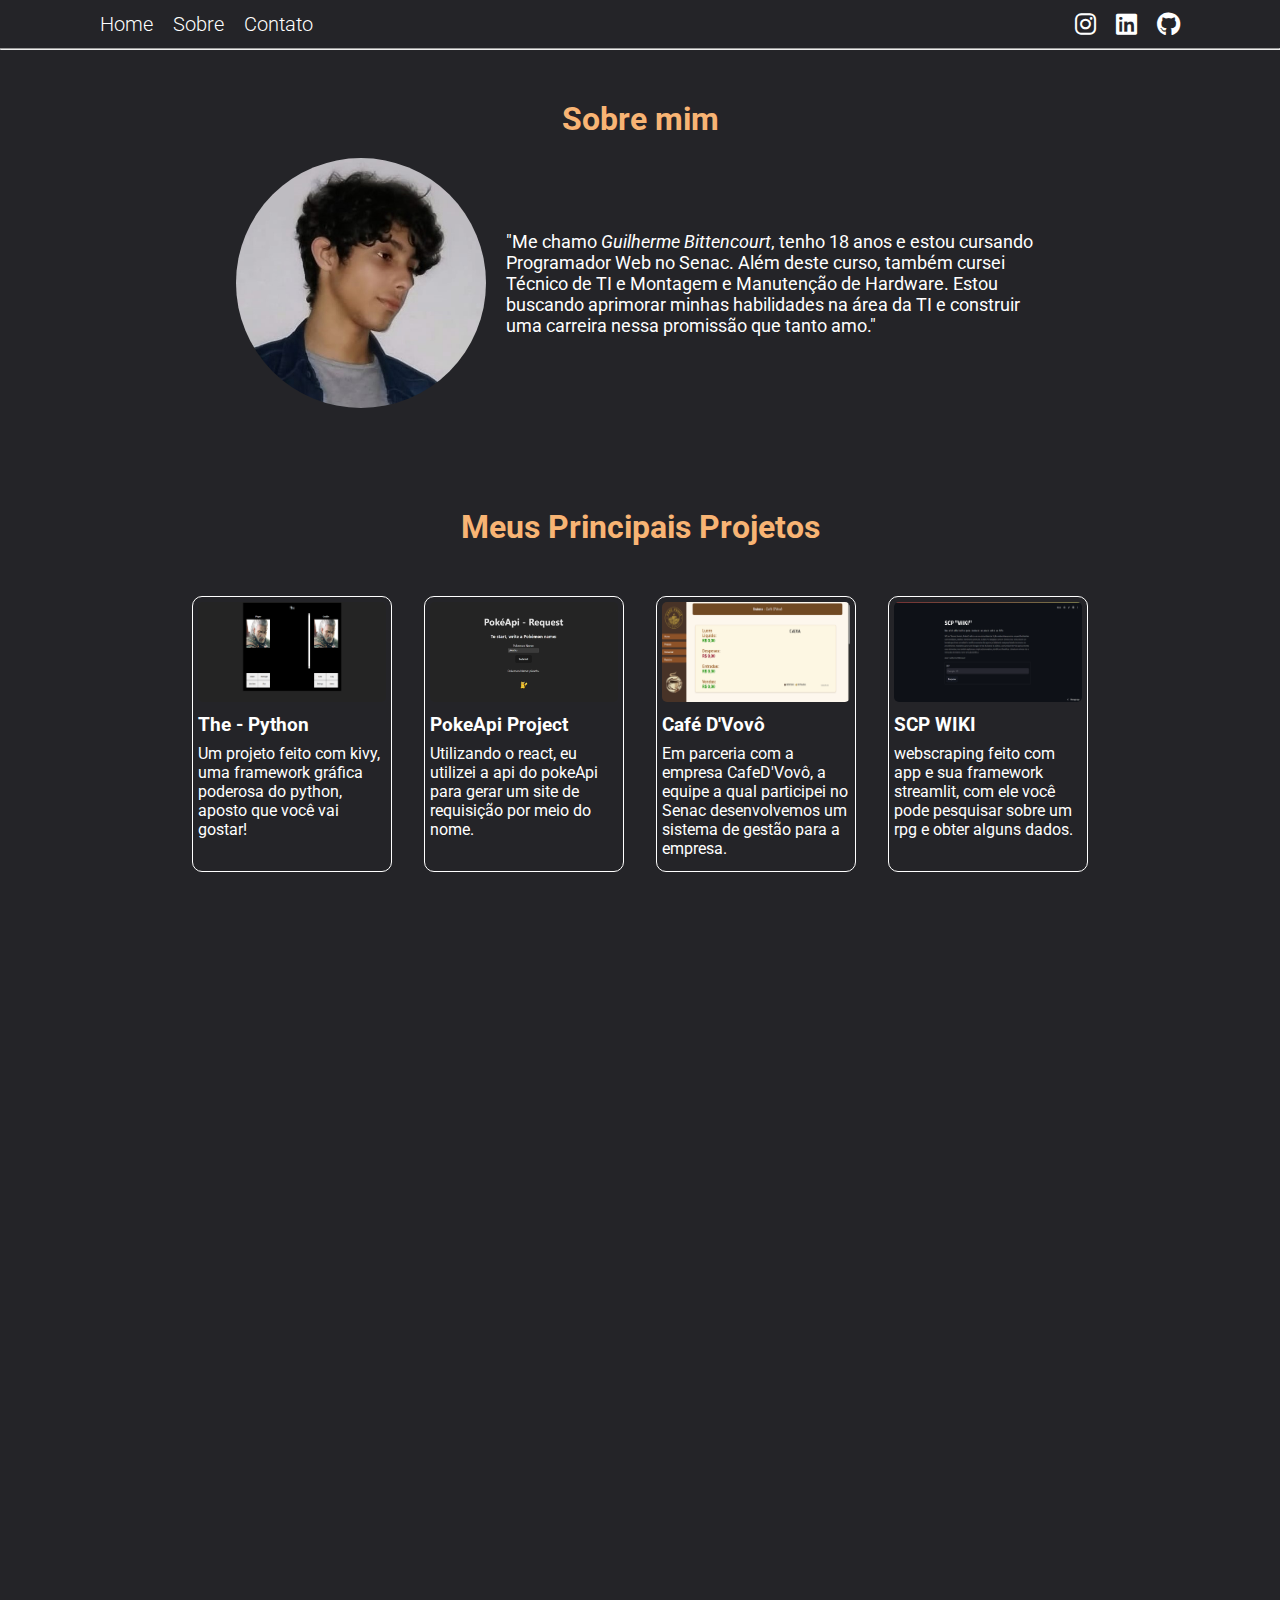
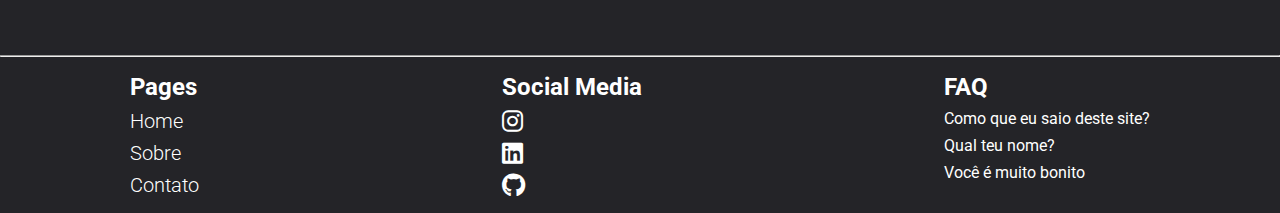
<file: index.html>
<!DOCTYPE html>
<html lang="pt-br">
<head>
  <meta charset="UTF-8">
  <meta name="viewport" content="width=device-width, initial-scale=1.0">
  <link rel="shortcut icon" href="./assets/favicon.ico" type="image/x-icon">
  <link rel="stylesheet" href="https://cdnjs.cloudflare.com/ajax/libs/font-awesome/6.5.1/css/all.min.css">
  <link rel="stylesheet" href="assets/css/style.css">
  <link rel="stylesheet" href="assets/css/header.css">
  <link rel="stylesheet" href="assets/css/footer.css">
  <title>Guilherme Bittencourt - Uma landpage pessoal</title>
</head>



<body>
  <header>
    <nav>
      <ul>
        <li><a href="#">Home</a></li>
        <li><a href="./pages/about.html">Sobre</a></li>
        <li><a href="./pages/contact.html">Contato</a></li>
      </ul>
      <ul>
        <li><a href="https://www.instagram.com/gui.a.bitt"><i class="fa-brands fa-instagram brand-icon"></a></i></li>
        <li><a href="https://www.linkedin.com/in/guilherme-bitt/"><i class="fa-brands fa-linkedin brand-icon"></a></i></li>
        <li><a href="https://github.com/guilhermebitt"> <i class="fa-brands fa-github brand-icon"></a></i></li>
      </ul>
    </nav>
    <hr>
  </header>



  <main>
    <!-- ABOUT -->
    <section id="about">
      <h1>Sobre mim</h1>
      <img src="./assets/img/me.jpg" alt="imagem de um homem jovem de perfil, com cabelo curto escuro e vestido de uma jaqueta jeans azul e camisa branca.">
      <p>"Me chamo <span>Guilherme Bittencourt</span>, tenho 18 anos e estou cursando Programador Web no Senac. Além deste curso, também cursei Técnico de TI e Montagem e Manutenção de Hardware. Estou buscando aprimorar minhas habilidades na área da TI e construir uma carreira nessa promissão que tanto amo."</p>
    </section>



    <!-- IMAGE GALLERY -->
    <section id="glr">
      <h1>Meus Principais Projetos</h1>
      <div>
        <a href="https://github.com/guilhermebitt" target="_blank">
          <div class="img-glr">
            <img src="./assets/img/the.png" alt="image">
            <h3>The - Python</h3>
            <p>Um projeto feito com kivy, uma framework gráfica poderosa do python, aposto que você vai gostar!</p>
          </div>
        </a>
        
        <a href="https://guilhermebitt.github.io/pokeapi-react/" target="_blank">
          <div class="img-glr">
            <img src="./assets/img/pokeapi.png" alt="image">
            <h3>PokeApi Project</h3>
            <p>Utilizando o react, eu utilizei a api do pokeApi para gerar um site de requisição por meio do nome.</p>
          </div>
        </a>
        
        <a href="https://cafedvovo.ct.ws/" target="_blank">
          <div class="img-glr">
            <img src="./assets/img/cafedvovo.png" alt="image">
            <h3>Café D'Vovô</h3>
            <p>Em parceria com a empresa CafeD'Vovô, a equipe a qual participei no Senac desenvolvemos um sistema de gestão para a empresa.</p>
          </div>
        </a>
        
        <a href="https://webscraping-app-guilherme.streamlit.app/" target="_blank">
          <div class="img-glr">
            <img src="./assets/img/scp-wiki.png" alt="image">
            <h3>SCP WIKI</h3>
            <p>webscraping feito com app e sua framework streamlit, com ele você pode pesquisar sobre um rpg e obter alguns dados.</p>
          </div>
        </a>
      </div>
    </section>



    <!-- WORKING RIGHT NOW -->
    <section id="wip">
      <h1>Projeto Atual - MakeAQuestion</h1>
      <img src="./assets/img/makeaquestion.png" alt="MakeAQuestion">
      <p>MakeAQuestion é um projeto feito com a parceria de <span>Vinícius Duarte</span>, <span>Gustavo Henrique</span> e <span>Emanuel</span>. O projeto segue a premissa de um local público onde qualquer usuário consegue depositar sua pergunta em qualquer eixo temático e receber uma resposta de alguma pessoa especializada (ou não) naquele tema. O usuário também consegue fazer perguntas mantendo seu anonimato.</p>
    </section>



    <!-- CONTACT -->
    <section id="contact">
      <h1>Entre em Contato</h1>
      <a href="./pages/contact.html"><button id="to-contact">Ir para página de contato</button></a>
    </section>

  </main>



  <footer>
    <hr class="footer-hr">
    <div>
      <ul>
        <h2>Pages</h2>
        <li><a href="./">Home</a></li>
        <li><a href="./pages/about.html">Sobre</a></li>
        <li><a href="./pages/contact.html">Contato</a></li>
      </ul>
      <ul>
        <h2>Social Media</h2>
        <li><a href="https://www.instagram.com/gui.a.bitt"><i class="fa-brands fa-instagram brand-icon"></a></i></li>
        <li><a href="https://www.linkedin.com/in/guilherme-bitt/"><i class="fa-brands fa-linkedin brand-icon"></a></i></li>
        <li><a href="https://github.com/guilhermebitt"> <i class="fa-brands fa-github brand-icon"></a></i></li>
      </ul>
      <ul>
        <h2>FAQ</h2>
        <li>Como que eu saio deste site?</li>
        <li>Qual teu nome?</li>
        <li>Você é muito bonito</li>
      </ul>
    </div>
  </footer>

  <script src="./scripts/main.js"></script>
</body>


</html>
</file>
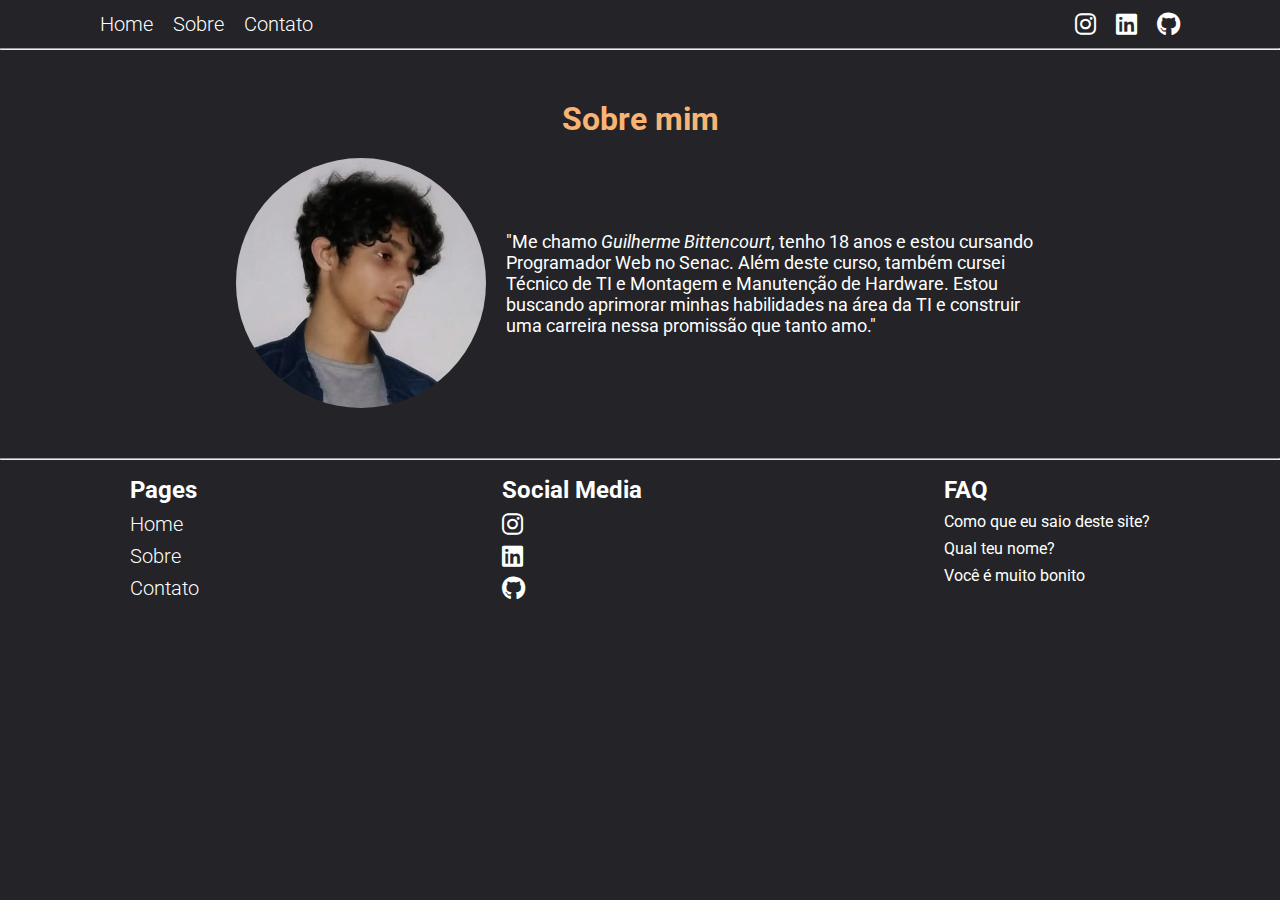
<file: pages/about.html>
<!DOCTYPE html>
<html lang="pt-br">
<head>
  <meta charset="UTF-8">
  <meta name="viewport" content="width=device-width, initial-scale=1.0">
  <link rel="shortcut icon" href="./assets/favicon.ico" type="image/x-icon">
  <link rel="stylesheet" href="https://cdnjs.cloudflare.com/ajax/libs/font-awesome/6.5.1/css/all.min.css">
  <link rel="stylesheet" href="../assets/css/style.css">
  <link rel="stylesheet" href="../assets/css/header.css">
  <link rel="stylesheet" href="../assets/css/footer.css">
  <title>Guilherme Bittencourt - Uma landpage pessoal</title>
</head>



<body>
  <header>
    <nav>
      <ul>
        <li><a href="../index.html">Home</a></li>
        <li><a href="./about.html">Sobre</a></li>
        <li><a href="./contact.html">Contato</a></li>
      </ul>
      <ul>
        <li><a href="https://www.instagram.com/gui.a.bitt"><i class="fa-brands fa-instagram brand-icon"></a></i></li>
        <li><a href="https://www.linkedin.com/in/guilherme-bitt/"><i class="fa-brands fa-linkedin brand-icon"></a></i></li>
        <li><a href="https://github.com/guilhermebitt"> <i class="fa-brands fa-github brand-icon"></a></i></li>
      </ul>
    </nav>
    <hr>
  </header>



  <main>
    <section id="about">
      <h1>Sobre mim</h1>
      <img src="../assets/img/me.jpg" alt="imagem de um homem jovem de perfil, com cabelo curto escuro e vestido de uma jaqueta jeans azul e camisa branca.">
      <p>"Me chamo <span>Guilherme Bittencourt</span>, tenho 18 anos e estou cursando Programador Web no Senac. Além deste curso, também cursei Técnico de TI e Montagem e Manutenção de Hardware. Estou buscando aprimorar minhas habilidades na área da TI e construir uma carreira nessa promissão que tanto amo."</p>
    </section>
  </main>



  <footer>
    <hr class="footer-hr">
    <div>
      <ul>
        <h2>Pages</h2>
        <li><a href="../index.html">Home</a></li>
        <li><a href="./about.html">Sobre</a></li>
        <li><a href="./contact.html">Contato</a></li>
      </ul>
      <ul>
        <h2>Social Media</h2>
        <li><a href="https://www.instagram.com/gui.a.bitt"><i class="fa-brands fa-instagram brand-icon"></a></i></li>
        <li><a href="https://www.linkedin.com/in/guilherme-bitt/"><i class="fa-brands fa-linkedin brand-icon"></a></i></li>
        <li><a href="https://github.com/guilhermebitt"> <i class="fa-brands fa-github brand-icon"></a></i></li>
      </ul>
      <ul>
        <h2>FAQ</h2>
        <li>Como que eu saio deste site?</li>
        <li>Qual teu nome?</li>
        <li>Você é muito bonito</li>
      </ul>
    </div>
  </footer>

  <script src="../scripts/main.js"></script>
</body>


</html>
</file>
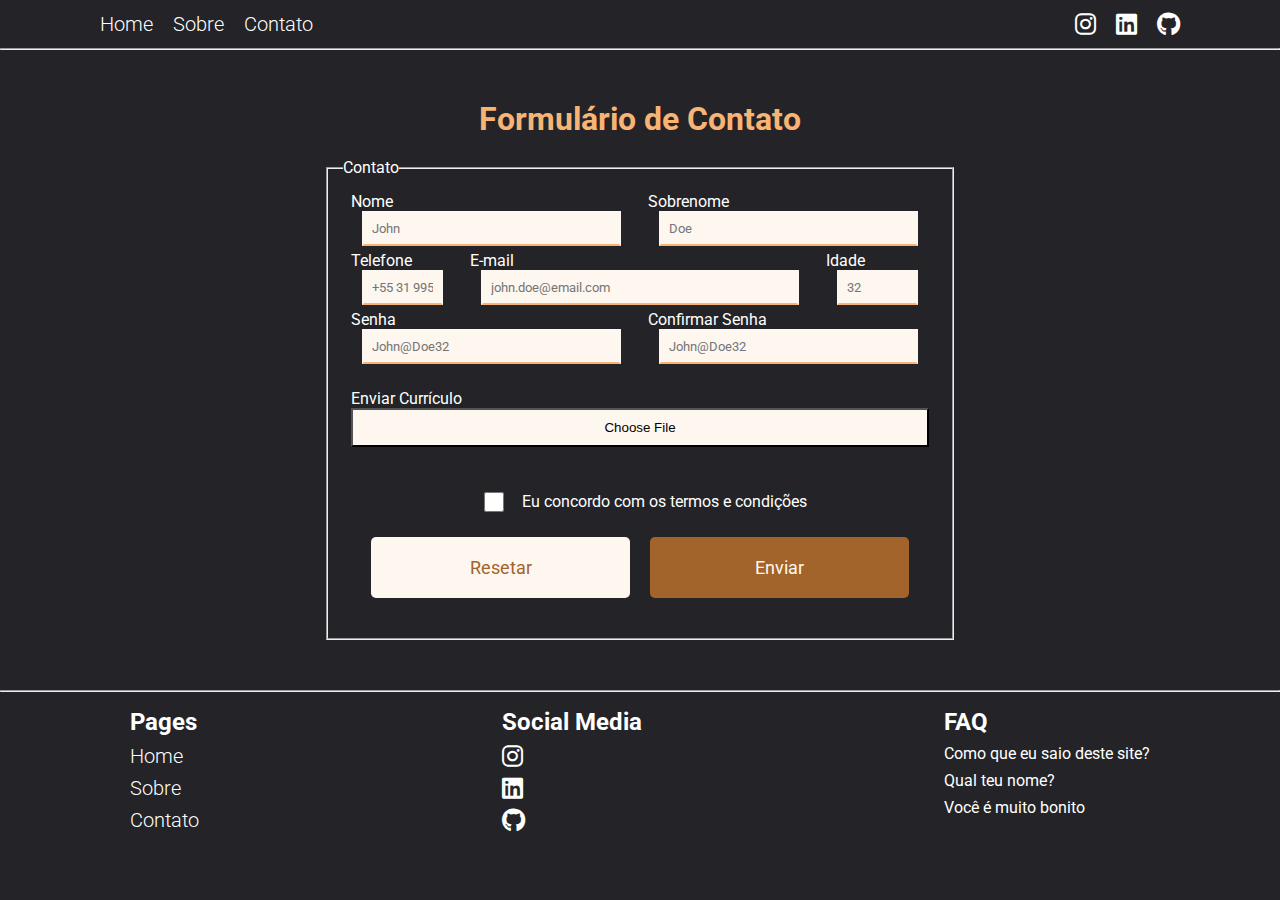
<file: pages/contact.html>
<!DOCTYPE html>
<html lang="pt-br">
<head>
  <meta charset="UTF-8">
  <meta name="viewport" content="width=device-width, initial-scale=1.0">
  <link rel="shortcut icon" href="./assets/favicon.ico" type="image/x-icon">
  <link rel="stylesheet" href="https://cdnjs.cloudflare.com/ajax/libs/font-awesome/6.5.1/css/all.min.css">
  <link rel="stylesheet" href="../assets/css/style.css">
  <link rel="stylesheet" href="../assets/css/header.css">
  <link rel="stylesheet" href="../assets/css/footer.css">
  <link rel="stylesheet" href="../assets/css/forms.css">
  <title>Guilherme Bittencourt - Uma landpage pessoal</title>
</head>



<body>
  <header>
    <nav>
      <ul>
        <li><a href="../index.html">Home</a></li>
        <li><a href="./about.html">Sobre</a></li>
        <li><a href="./contact.html">Contato</a></li>
      </ul>
      <ul>
        <li><a href="https://www.instagram.com/gui.a.bitt"><i class="fa-brands fa-instagram brand-icon"></a></i></li>
        <li><a href="https://www.linkedin.com/in/guilherme-bitt/"><i class="fa-brands fa-linkedin brand-icon"></a></i></li>
        <li><a href="https://github.com/guilhermebitt"> <i class="fa-brands fa-github brand-icon"></a></i></li>
      </ul>
    </nav>
    <hr>
  </header>



  <main>
    <section id="contact">
      <h1>Formulário de Contato</h1>
      <form action="#" method="POST">
        <fieldset>
          <legend>Contato</legend>

          <!-- NOME -->
          <div class="input-group firstname-box">
            <label for="firstname">Nome</label>
            <input id="firstname-input" name="firstname" type="text" placeholder="John" required>
          </div>

          <!-- SOBRENOME -->
          <div class="input-group lastname-box">
            <label for="lastname">Sobrenome</label>
            <input id="lastname-input" name="lastname" type="text" placeholder="Doe" required>
          </div>

          <!-- TELEFONE -->
          <div class="input-group tel-box">
            <label for="tel">Telefone</label>
            <input id="tel-input" name="tel" type="tel" placeholder="+55 31 995389129" required>
          </div>

          <!-- E-MAIL -->
          <div class="input-group email-box">
            <label for="email">E-mail</label>
            <input id="email-input" name="email" type="email" placeholder="john.doe@email.com" required>
          </div>

          <!-- IDADE -->
          <div class="input-group age-box">
            <label for="">Idade</label>
            <input id="age-input" name="age" type="number" placeholder="32" required>
          </div>

          <!-- SENHA -->
          <div class="input-group password-box">
            <label for="">Senha</label>
            <input id="password-input" name="password" type="password" placeholder="John@Doe32" required>
          </div>

          <!-- CONFIRMAR SENHA -->
          <div class="input-group password-box">
            <label for="">Confirmar Senha</label>
            <input id="password-input-confirm" name="password-confirm" type="password" placeholder="John@Doe32" required>
          </div>

          <!-- ENVIAR CURRÍCULO -->
          <div class="input-group file-box">
            <label for="">Enviar Currículo</label>
            <input id="file-input" name="curriculum" type="file" required>
          </div>

          <!-- CONCORDAR -->
          <div class="input-group check-box">
            <input id="checkbox-input" name="terms" type="checkbox" required>
            <label for="">Eu concordo com os <a href="#">termos e condições</a></label>
          </div>

          <div class="button-group">
            <button type="reset">Resetar</button>
            <button type="submit">Enviar</button>
          </div>

        </fieldset>
      </form>
    </section>
  </main>



  <footer>
    <hr class="footer-hr">
    <div>
      <ul>
        <h2>Pages</h2>
        <li><a href="../index.html">Home</a></li>
        <li><a href="./about.html">Sobre</a></li>
        <li><a href="./contact.html">Contato</a></li>
      </ul>
      <ul>
        <h2>Social Media</h2>
        <li><a href="https://www.instagram.com/gui.a.bitt"><i class="fa-brands fa-instagram brand-icon"></a></i></li>
        <li><a href="https://www.linkedin.com/in/guilherme-bitt/"><i class="fa-brands fa-linkedin brand-icon"></a></i></li>
        <li><a href="https://github.com/guilhermebitt"> <i class="fa-brands fa-github brand-icon"></a></i></li>
      </ul>
      <ul>
        <h2>FAQ</h2>
        <li>Como que eu saio deste site?</li>
        <li>Qual teu nome?</li>
        <li>Você é muito bonito</li>
      </ul>
    </div>
  </footer>

  <script src="../scripts/main.js"></script>
</body>


</html>
</file>
<file: assets/css/style.css>
@import url('https://fonts.googleapis.com/css2?family=Roboto:ital,wght@0,100..900;1,100..900&display=swap');

@keyframes sectionEntry {
  0% {
    opacity: 0;
    transform: translateY(20px);
  }
  100% {
    opacity: 1;
    transform: translateY(0);
  }
}

* {
  margin: 0;
  padding: 0;
  font-family: 'Roboto', 'Arial', 'sans-serif';
  color: #ffffff;
  box-sizing: border-box;
}

body {
  background-color: #242428;
}

h1 {
  font-size: 2rem;
}
main {
  display: flex;
  flex-direction: column;
  justify-content: center;
  align-items: center;
}

.brand-icon {
  font-size: 1.50rem;
}

a {
  text-decoration: none;
}

div.spacer {
  height: 900px;
}


section h3, p {
  margin: 0.5rem 0;
}

section {
  opacity: 0%;
}
section.visible {
  opacity: 100%;
  animation: sectionEntry 0.5s forwards;
}

h1 {
  color: #f8b474;
}

button#to-contact {
	width: 100%;
  cursor: pointer;
	padding: 20px 8px;
  margin: 40px 0px;
	background-color: #a2642a;
	color: #fef7ef;
	font-size: large;
	border: none;
	border-radius: 5px;
  transition: transform 0.5s ease;
}

button#to-contact:hover {
  transform: translateY(-5px);
}


section#about {
  display: flex;
  flex-flow: row wrap;
  justify-content: center;
  align-items: center;
  width: 70%;
  padding: 50px 0;
  gap: 20px;
  h1 {
    width: 100%;
    text-align: center;
  }
  img {
    height: 250px;
    width: fit-content;
    border-radius: 50%;
  }
  p {
    max-width: 60%;
    font-size: 1.15rem;
  }

  span {
    font-style: italic;
  }
}



section#glr {
  display: flex;
  flex-direction: column;
  justify-content: center;
  align-items: center;
  width: 100%;
  padding: 50px 0;
}

section#glr>div {
  display: flex;
  flex-flow: row wrap;
  justify-content: space-between;
  row-gap: 50px;
  width: 70%;
  padding: 50px 0px;
}

div.img-glr {
  width: 200px;
  height: 100%;
  position: relative;
  padding: 5px;
  border: 1px solid white;
  border-radius: 10px;;
  transition: transform 0.5s ease;
}

div.img-glr:hover {
  transform: translateY(-10px);
}

div.img-glr img{
  width: 100%;
  height: 100px;
  border-radius: 5px;
}



section#wip {
  display: flex;
  flex-flow: row wrap;
  justify-content: center;
  align-items: center;
  width: 70%;
  padding: 50px 0;
  gap: 20px;
  h1 {
    width: 100%;
    text-align: center;
  }
  img {
    width: 40%;
    margin: 0px;
  }
  p {
    max-width: 40%;
    font-size: 1.15rem;
  }
  span {
    font-style: italic;
  }
}



section#contact {
  display: flex;
  flex-flow: row wrap;
  justify-content: center;
  align-items: center;
  width: 70%;
  padding: 50px 0;
  gap: 20px;
  h1 {
    width: 100%;
    text-align: center;
  }
  img {
    width: 100%;
  }
  span {
    font-style: italic;
  }
}


@media only screen and (max-width:480px){
  section#about {
    flex-direction: column;
    img {
      height: 180px;
    }
    p {
      font-size: 1rem;
      text-align: center;
    }
  }

  section#glr>div {
    justify-content: center;
  }

  section#glr .img-glr {
    width: 400px;
  }

  section#glr img {
    height: auto;
  }

  section#glr a {
    margin: 0px 20px;
  }

  section#wip {
    width: 100%;
    img {
      width: 70%;
    }
    p {
      max-width: 70%;
    }
  }
}

@media only screen and (min-width:481px) and (max-width:768px) {
  section#about {
    flex-direction: column;
    img {
      height: 180px;
    }
    p {
      font-size: 1rem;
      text-align: center;
    }
  }

  section#glr>div {
    justify-content: center;
  }

  section#glr .img-glr {
    width: 400px;
  }

  section#glr img {
    height: auto;
  }

  section#glr a {
    margin: 0px 30px;
  }

  section#wip {
    width: 100%;
    img {
      width: 60%;
    }
    p {
      max-width: 60%;
    }
  }
}

@media only screen and (min-width:769px) and (max-width:1200px) {
  section#about {
    img {
      height: 180px;
    }
    p {
      font-size: 1rem;
    }
  }

  section#glr>div {
    justify-content: center;
  }

  section#glr .img-glr {
    width: 400px;
  }

  section#glr img {
    height: auto;
  }

  section#glr a {
    margin: 0px 30px;
  }

  section#wip {
    width: 100%;
    img {
      width: 60%;
    }
    p {
      max-width: 60%;
    }
  }
}
</file>
<file: assets/css/header.css>
header ul, header li, header a {
  height: 100%;
}

header a {
  display: flex;
  align-items: center;
  font-size: 1.25rem;
  font-weight: 300;
  color: #ffffff;
}

header a:hover {
  i {
    color: #888888;
  }
  color: #888888;
}

header {
  display: flex;
  flex-direction: column;
  background-color: #242428;
}

header nav {
  display: flex;
  justify-content: space-between;
  align-items: center;
  padding: 0 100px;
  height: 3rem;
}

header nav ul {
  display: flex;
  align-items: center;
  gap: 20px;
}

header nav ul li {
  display: flex;
  list-style: none;
  align-items: center;
}




/* RESPONSIVIDADE */
@media (max-width: 767px){
  header nav {
    flex-direction: column;
    height: fit-content;
    gap: 10px;
    margin: 0px;
    padding: 0px;
  }

  header ul {
    padding: 10px;
  }
}
</file>
<file: assets/css/footer.css>
footer div {
  display: flex;
  flex-flow: row wrap;
  justify-content: space-between;
  gap: 30px;
  padding: 1rem 100px;
}

footer a {
  display: flex;
  align-items: center;
  font-size: 1.25rem;
  font-weight: 300;
}

footer a:hover {
  i {
    color: #888888;
  }
  color: #888888;
}

footer ul {
  display: flex;
  flex-direction: column;
  gap: 0.5rem;
  padding: 0 30px;
}

footer ul li {
  display: flex;
  list-style: none;
  align-items: center;
}
</file>
<file: assets/css/forms.css>
form {
	display: flex;
	justify-content: center;
}

fieldset {
	display: flex;
	flex-wrap: wrap;
	width: 70%;
	gap: 5px 0px;
	padding: 15px;
	padding-bottom: 40px;
}

button {
	width: calc(50% - 38px);
	padding: 20px 8px;
	background-color: #a2642a;
	color: #fef7ef;
	font-size: large;
	border: none;
	border-radius: 5px;
}

button[type="reset"] {
	background-color: #fef7ef;
	color: #a2642a;
}

input {
	width: calc(100% - 38px);
	padding: 8px 8px;
	border: 2px solid #00000000;
	border-bottom: 2px solid #f8b474;
	background-color: #fef7ef;
}

input:focus {
	outline: none;
	border: 2px solid #f8b474;
}

input[type="file"] {
	border: none;
	padding: 0px;
	width: calc(100% - 16px);
}

input[type="checkbox"] {
	width: 1.5em;
	height: 1.5em;
	margin: 0px 10px;
	cursor: pointer;
}

::file-selector-button {
	background-color: #fef7ef;
	width: 100%;
	padding: 10px 0px;
}

div.input-group,
div.button-group {
	max-width: fit-content;
	display: flex;
	flex-direction: column;
	align-items: center;
}

div.button-group {
	flex-direction: row;
	justify-content: center;
	min-width: 100%;
	max-width: 100%;
	gap: 20px;
}

div.input-group label {
	align-self: first baseline;
	padding-left: 8px;
}

div.firstname-box,
div.lastname-box,
div.password-box {
	min-width: 50%;
}

div.tel-box,
div.age-box {
	max-width: 20%;
}

div.email-box {
	min-width: 60%;
}

div.file-box {
	min-width: 100%;
	margin: 20px 0px;
}

div.check-box {
	min-width: 100%;
	margin: 20px 0px;
	flex-direction: row;
	justify-content: center;
}

@media only screen and (max-width:480px)  {
    fieldset {
        width: 100%;
    }

    .input-group {
        min-width: 100% !important;
    }
}

@media only screen and (min-width:481px) and (max-width:768px)  {
    fieldset {
        width: 100%;
    }

    .input-group {
        min-width: 100% !important;
    }
}

@media only screen and (min-width:769px) and (max-width:1200px)  {
    fieldset {
        width: 100%;
    }

    .input-group {
        min-width: 100% !important;
    }
}
</file>
